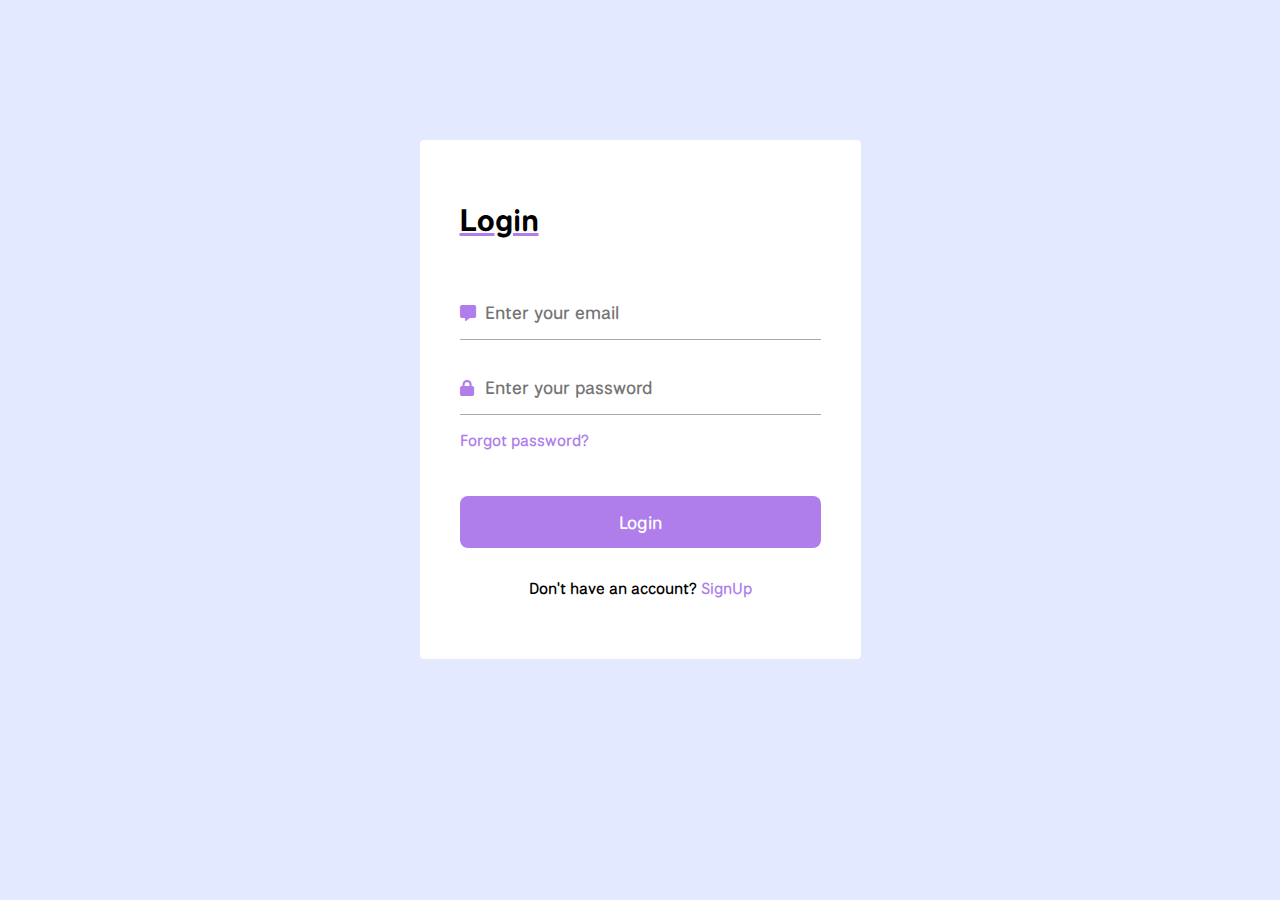
<file: index.html>
<!DOCTYPE html>
<html lang="en">

<head>
    <meta charset="UTF-8">
    <meta name="viewport" content="width=device-width, initial-scale=1.0">
    <title>Document</title>
    <link rel="stylesheet" href="./assets/css/style.css">
    <link rel="stylesheet" href="./assets/css/todostyle.css">

    <link rel="stylesheet" href="https://cdnjs.cloudflare.com/ajax/libs/font-awesome/6.7.2/css/all.min.css"
        integrity="sha512-Evv84Mr4kqVGRNSgIGL/F/aIDqQb7xQ2vcrdIwxfjThSH8CSR7PBEakCr51Ck+w+/U6swU2Im1vVX0SVk9ABhg=="
        crossorigin="anonymous" referrerpolicy="no-referrer" />
</head>

<body>
    <section class="login-section">
        <div class="container">
            <div class="login-wrapper">
                <div class="main">
                    <div class="login">
                        <div class="login-text">
                            <h1 id="title"><span>Lo</span>gin</h1>
                        </div>

                        <form action="">

                            <div class="input-group">
                                <div class="input-box">
                                    <i class="fa-solid fa-message"></i>
                                    <input type="email" name="email" id="loginEmail" placeholder="Enter your email">

                                </div>
                                <div class="input-box">
                                    <i class="fa-solid fa-lock"></i>
                                    <input type="password" name="password" id="loginPassword"
                                        placeholder="Enter your password">
                                </div>
                            </div>

                            <div class="forget">
                                <a href="">Forgot password?</a>
                            </div>

                            <button class="login-btn" type="button" onclick="logIn()">Login</button>
                            <div id="account" class="sign-up">Don't have an account? <a href=".//signUp.html">SignUp</a>
                            </div>

                        </form>
                    </div>
                </div>
            </div>
        </div>
    </section>

    <script src="./assets/js/app.js"></script>
    <script src="./assets/js/script.js"></script>
</body>

</html>
</file>
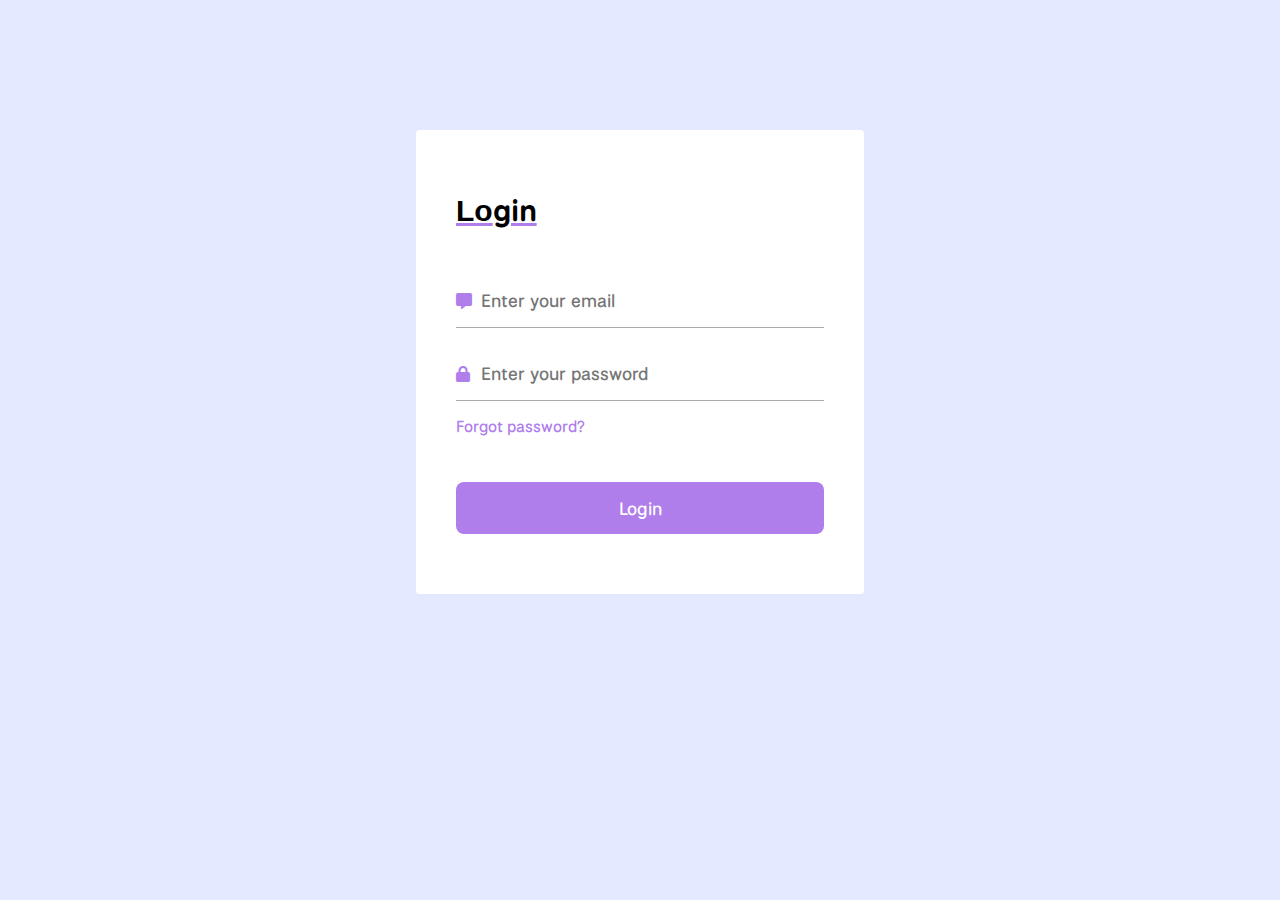
<file: login.html>
<!DOCTYPE html>
<html lang="en">

<head>
    <meta charset="UTF-8">
    <meta name="viewport" content="width=device-width, initial-scale=1.0">
    <title>Document</title>
    <link rel="stylesheet" href="./assets/css/style.css">

    <link rel="stylesheet" href="https://cdnjs.cloudflare.com/ajax/libs/font-awesome/6.7.2/css/all.min.css"
        integrity="sha512-Evv84Mr4kqVGRNSgIGL/F/aIDqQb7xQ2vcrdIwxfjThSH8CSR7PBEakCr51Ck+w+/U6swU2Im1vVX0SVk9ABhg=="
        crossorigin="anonymous" referrerpolicy="no-referrer" />
</head>

<body>
    <section class="login-section">
        <div class="container">
            <div class="login-wrapper">
                <div class="main">
                    <div class="login">
                        <div class="login-text">
                            <h1 id="title"><span>Lo</span>gin</h1>
                        </div>

                        <form action="">

                            <div class="input-group">
                                <div class="input-box">
                                    <i class="fa-solid fa-message"></i>
                                    <input type="email" name="email" id="loginEmail" placeholder="Enter your email">
                                </div>
                                <div class="input-box">
                                    <i class="fa-solid fa-lock"></i>
                                    <input type="password" name="password" id="loginPassword"
                                        placeholder="Enter your password">
                                    <p id="fieldPassword"></p>
                                </div>
                            </div>

                            <div class="forget">
                                <a href="">Forgot password?</a>
                            </div>

                            <button class="login-btn" type="button" onclick="logIn()">Login</button>

                        </form>
                    </div>

                </div>
            </div>
        </div>
    </section>

    <script src="./assets/js/app.js"></script>
</body>

</html>
</file>
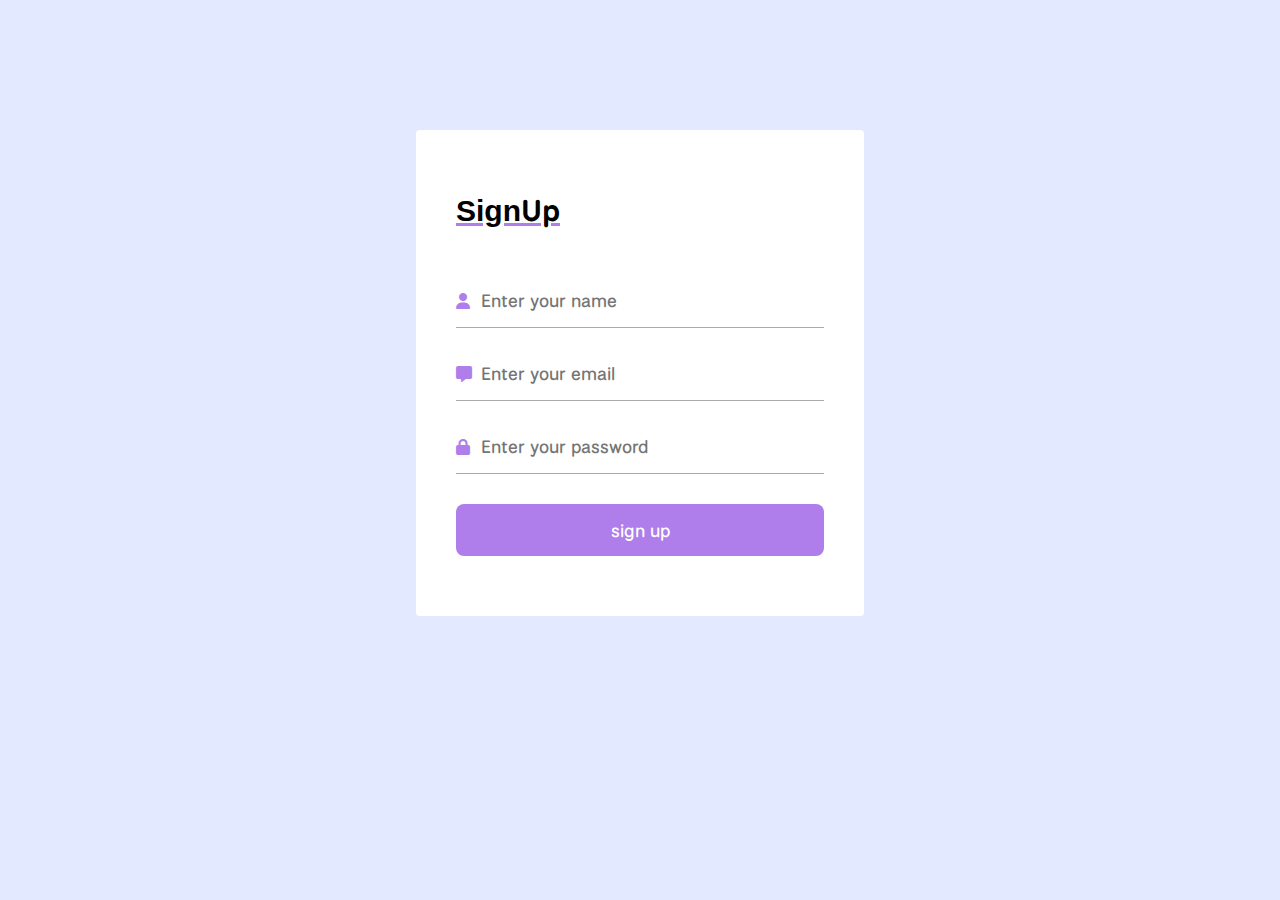
<file: signUp.html>
<!DOCTYPE html>
<html lang="en">

<head>
    <meta charset="UTF-8">
    <meta name="viewport" content="width=device-width, initial-scale=1.0">
    <title>Document</title>
    <link rel="stylesheet" href="./assets/css/style.css">

    <link rel="stylesheet" href="https://cdnjs.cloudflare.com/ajax/libs/font-awesome/6.7.2/css/all.min.css"
        integrity="sha512-Evv84Mr4kqVGRNSgIGL/F/aIDqQb7xQ2vcrdIwxfjThSH8CSR7PBEakCr51Ck+w+/U6swU2Im1vVX0SVk9ABhg=="
        crossorigin="anonymous" referrerpolicy="no-referrer" />
</head>

<body>
    <section class="login-section">
        <div class="container">
            <div class="login-wrapper">
                <div class="main">
                    <div class="login">
                        <div class="login-text">
                            <h1 id="title"><span>Sign</span>Up</h1>
                        </div>

                        <form>
                            <div class="input-group">
                                <div class="input-box">
                                    <i class="fa-solid fa-user"></i>
                                    <input type="name" name="name" id="userName" placeholder="Enter your name">
                                </div>
                                <div class="input-box">
                                    <i class="fa-solid fa-message"></i>
                                    <input type="email" name="email" id="userEmail" placeholder="Enter your email">
                                </div>
                                <div class="input-box">
                                    <i class="fa-solid fa-lock"></i>
                                    <input type="password" name="password" id="userPassword"
                                        placeholder="Enter your password">
                                </div>
                            </div>
                            <button class="login-btn" type="button" onclick="signUp()">sign up</button>
                        </form>

                    </div>
                </div>
            </div>
        </div>
    </section>

    <script src="./assets/js/app.js"></script>
    <script src="./assets/js/app.js"></script>
</body>

</html>
</file>
<file: assets/css/style.css>
@import url('https://fonts.googleapis.com/css2?family=National+Park:wght@200..800&display=swap');

:root {
    --bgColour: #af7eeb;
}

* {
    margin: 0;
    padding: 0;
    box-sizing: border-box;
    font-family: Helvetica, sans-serif;
}

body {
    background-color: #e3e9ff;
    height: 100vh;
}

.container {
    max-width: 1500px;
    margin: 0 auto;
}

.main {
    justify-content: center;
    display: flex;
    padding: 130px 0;
}

.login {
    border-radius: 4px;
    background-color: #fff;
    width: 35%;
    padding: 60px 40px;
}

.image {
    width: 35%;
    height: 500px;
    position: relative;
}

.mobile-img>img {
    width: 100%;
    height: 500px;
}

.bg-colour {
    background-color: rgba(175, 126, 235, 0.5);
    width: 100%;
    height: 100%;
    position: absolute;
    top: 0;
}

.login-text>h1 {
    text-align: left;
    font-size: 30px;
    font-family: "National Park", sans-serif;
    margin-bottom: 25px;
}

.login-text>h1:first-child {
    text-decoration: underline;
    text-decoration-color: var(--bgColour);
}

.input-group {
    height: 100%;
    width: 100%;
}

.input-group input {
    border: none;
    border-bottom: 1.5px solid #aaaaaa;
    height: 100%;
    padding: 15px 0px 15px 25px;
    width: 100%;
    outline: none;
    font-size: 18px;
    color: #aaaaaa;
    font-family: "National Park", sans-serif;
    font-weight: 500;
}

.input-box>i {
    color: var(--bgColour);
    position: relative;
    top: 38px;
}

.forget {
    padding: 15px 0;
}

.forget>a {
    font-family: "National Park", sans-serif;
    font-weight: 500;
    color: var(--bgColour);
    text-decoration: none;
}

.login-btn {
    margin-top: 30px;
    width: 100%;
    padding: 14px 0;
    color: #fff;
    font-size: 18px;
    background-color: var(--bgColour);
    font-family: "National Park", sans-serif;
    border-radius: 8px;
    border: none;
    font-weight: 500;
}

.sign-up {
    text-align: center;
    margin-top: 30px;
    font-weight: 500;
    font-family: "National Park", sans-serif;
}

.sign-up>a {
    text-decoration: none;
    font-weight: 500;
    font-family: "National Park", sans-serif;
    color: var(--bgColour);
}

.image {
    position: relative;
}

.image-text {
    position: absolute;
    top: 50%;
    left: 50%;
    transform: translate(-50%, -50%);
    text-align: center;
    width: 100%;
    padding: 0 50px;
}

.image-text>h1 {
    color: #fff;
    font-size: 32px;
    letter-spacing: -1px;
    font-weight: 600;
    font-family: "National Park", sans-serif;
}

.image-text>p {
    color: #fff;
    font-size: 20px;
    letter-spacing: -1px;
    font-weight: 600;
    font-family: "National Park", sans-serif;

}

@media screen and (max-width: 900px) {
    .login {
        width: 90% !important;

    }

    .image-text>h1 {
        font-size: 26px;
    }

    .image {
        width: 90%;
    }

    .image-text {
        padding: 0px !important;
    }

    .main {
        flex-direction: column-reverse;
        align-items: center;
    }
}
</file>
<file: assets/css/todostyle.css>
@import url('https://fonts.googleapis.com/css2?family=Inter:ital,opsz,wght@0,14..32,100..900;1,14..32,100..900&display=swap');

 * {
     margin: 0;
     padding: 0;
     box-sizing: border-box;
     font-family: "Inter", sans-serif;
 }

 .container {
     width: 100%;
     min-height: 100vh;
     background-color: #e3e9ff;
     padding: 10px;
 }

 .todo-app {
     width: 100%;
     max-width: 540px;
     background-color: #fff;
     margin: 100px auto 20px;
     padding: 40px 30px 70px;
     border-radius: 10px;
 }

 .todo-app h2 {
     color: #af7eeb;
     display: flex;
     align-items: center;
     margin-bottom: 20px;
 }

 .row {
     display: flex;
     align-items: center;
     justify-content: center;
     background-color: #e3e9ff;
     border-radius: 30px;
     padding-left: 20px;
     margin-bottom: 16px;
 }

 input {
     flex: 1;
     border: none;
     outline: none;
     background: transparent;
     padding: 10px;
 }

 #input {
     text-transform: capitalize;
 }

 button {
     border: none;
     outline: none;
     padding: 16px 40px;
     background-color: #af7eeb;
     cursor: pointer;
     font-size: 16px;
     border-radius: 50px;
     color: #ffffff;
 }

 ul li {
     list-style-type: decimal;
     font-size: 17px;
     padding: 12px 0px 12px 8px;
     user-select: none;
     cursor: pointer;
     color: #92949e;
     text-transform: capitalize;
     margin-left: 40px;

 }

 .outputLi {
     display: flex;
     justify-content: space-between;
     align-items: center;
 }

 .outputLi button {
     background-color: transparent;
     padding: 0;
     font-size: 20px;
     color: #af7eeb;
     margin-right: 20px;
 }

 #editBtn {
     display: none;
 }

 @media (max-width: 440px) {
     .todo-app {
         padding: 40px 20px 70px;
     }

     input {
         width: 0px;
         padding: 10px 0px;
     }

     .outputLi button {
         margin-right: 12px;
     }

     ul li {
         margin-left: 24px;
         padding: 12px 0px 12px 4px;
     }

     button {
         padding: 16px 28px;
     }
 }
</file>
